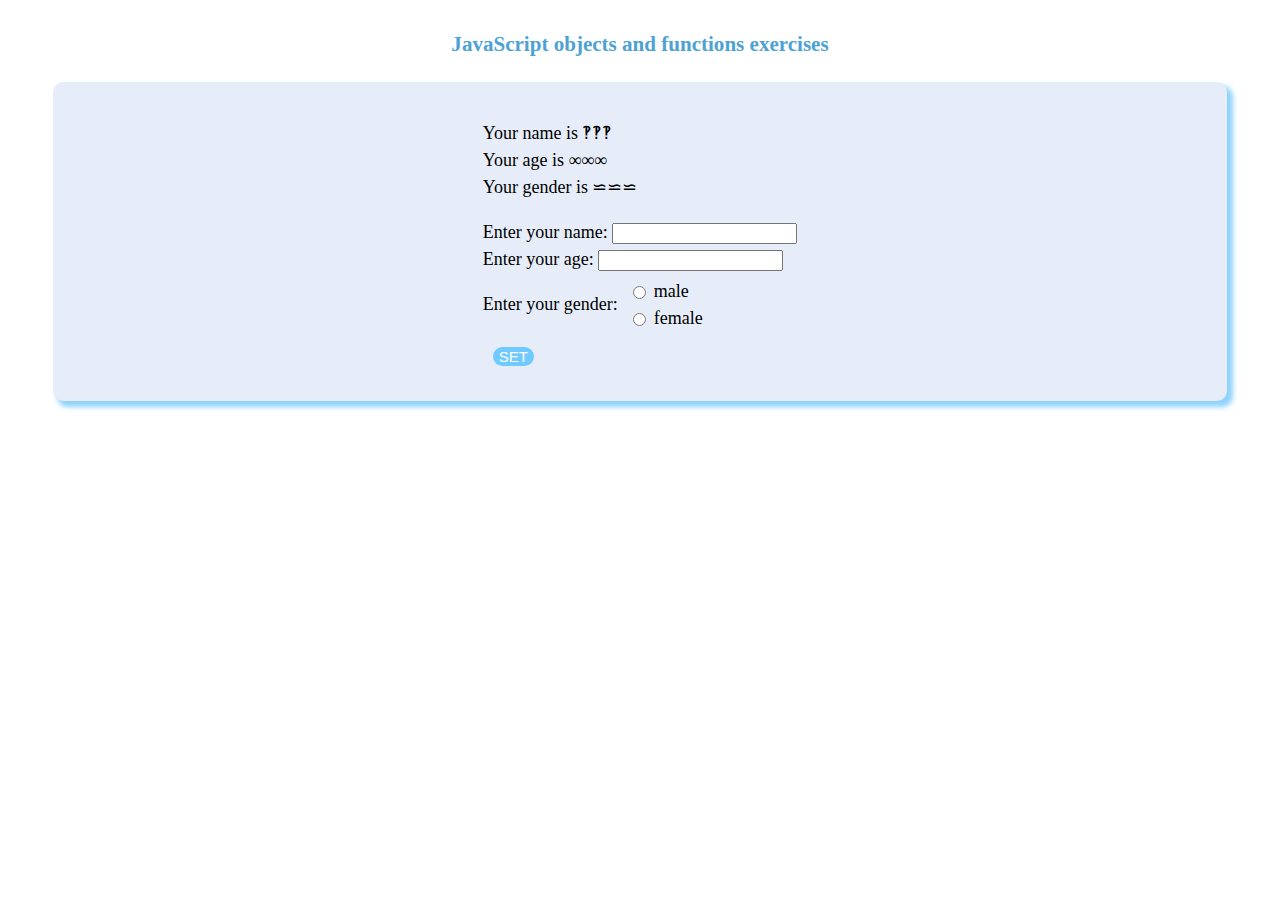
<file: JS_practice/index.html>
<!DOCTYPE html>
<html>
<head>
    <meta charset="UTF-8">
    <meta name="viewport" content="width=device-width, initial-scale=1.0">
    <title>javaScript practice 0319</title>
    <link rel="stylesheet" href="styles.css"> 
</head>
<body>

    <h3>JavaScript objects and functions exercises</h3>

    <div class="container">
    
    <div>    
    <p id="output">Your name is ‽‽‽<br>Your age is ∞∞∞<br>Your gender is ⋍⋍⋍</p>
    
    <label for="inputName">Enter your name: </label>
    <input type="text" id="inputName"><br>

    <label for="inputAge">Enter your age: </label>
    <input type="number" id="inputAge"><br>
    
    <div class="gender-container">
        <label for="inputGender">Enter your gender: </label>
        <div class="radio-group">
            <div class="radio-option">
                <input type="radio" id="male" name="inputGender">
                <label for="male">male</label>
            </div>
            <div class="radio-option">
                <input type="radio" id="female" name="inputGender">
                <label for="female">female</label>
            </div>
        </div>
    </div>

    <button onclick="setInfo()">SET</button>
    </div>

    </div>

    <script>
        let person = {
            name: "",
            age: "",
            gender: "",
            get fullInfo() {
                return `${this.name} ${this.age} ${this.gender}`;
            },
            set fullInfo(information) {
                this.name = information.name;
                this.age = information.age;
                this.gender = information.gender;
            }
        };

        function setInfo() {
            let newName = document.getElementById("inputName").value;
            let newAge = document.getElementById("inputAge").value;
            let genderOptions = document.getElementsByName("inputGender");
            let newGender = "";
            for (let option of genderOptions) {
                if (option.checked) {
                    newGender = option.labels[0].innerHTML;
                    break;
                }
            }

            let newFullInfo = {
                name: newName,
                age: newAge,
                gender: newGender
            };

            person.fullInfo = newFullInfo;

            document.getElementById("output").innerHTML = 
                            "Your name is " + person.name + ". <br>" 
                            + "Your age is " + person.age + ". <br>"      
                            + "Your gender is " + person.gender + ".";
        }
    </script>
</body>
</html>
</file>
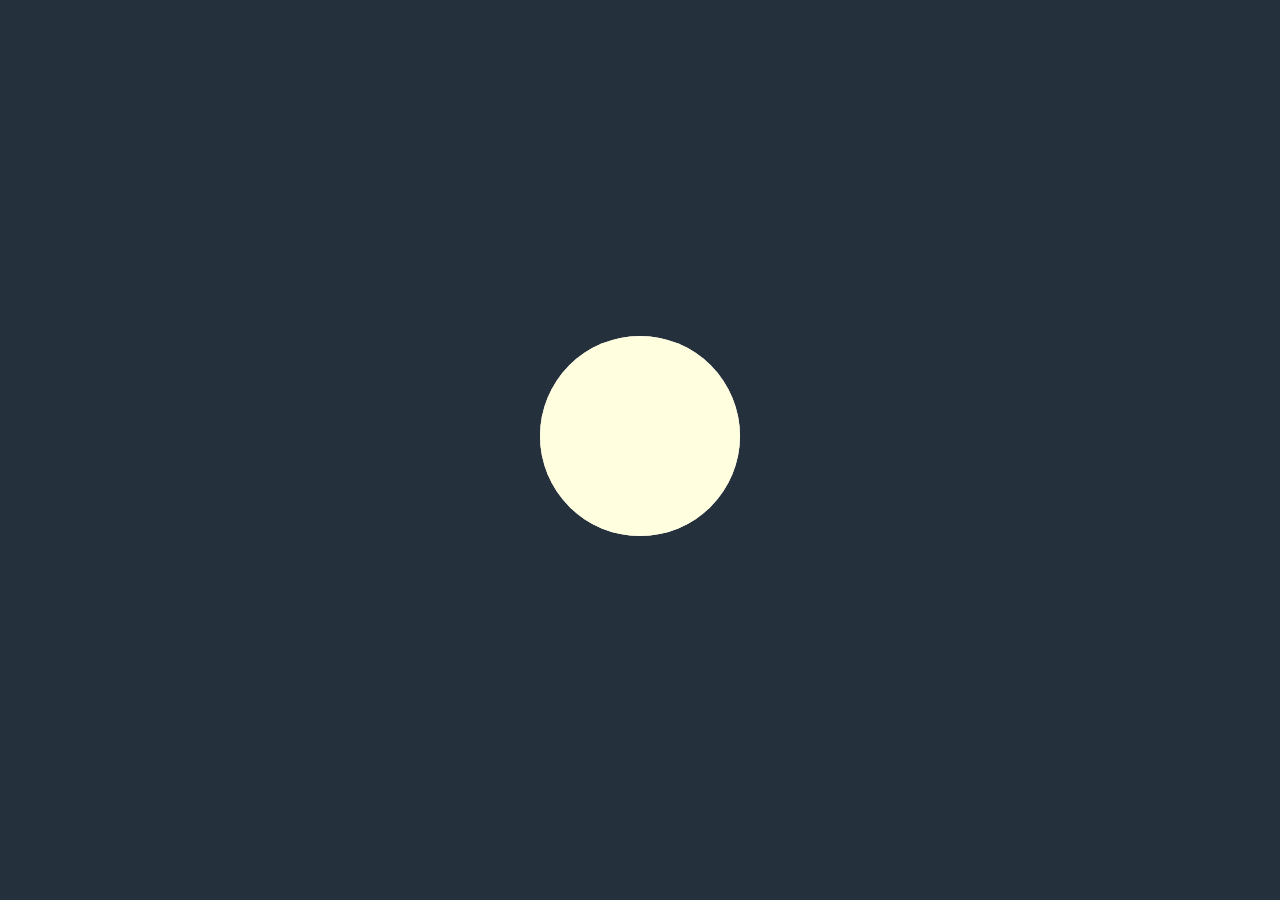
<file: animation/loading.html>
<!DOCTYPE htnl>
<html>
<head>
    <meta charset="UTF-8">
    <meta name="viewport" content="width=device-width, initial-scale=1.0">
    <title>downloading animation</title>
    <link rel="stylesheet" href="styles.css">
</head>
<body>
    
    <div class="circle circle1"></div>
    <div class="circle circle2"></div>
    <div class="circle circle3"></div>

    <div class="check_container">✔</div>
    
</body>
</html>
</file>
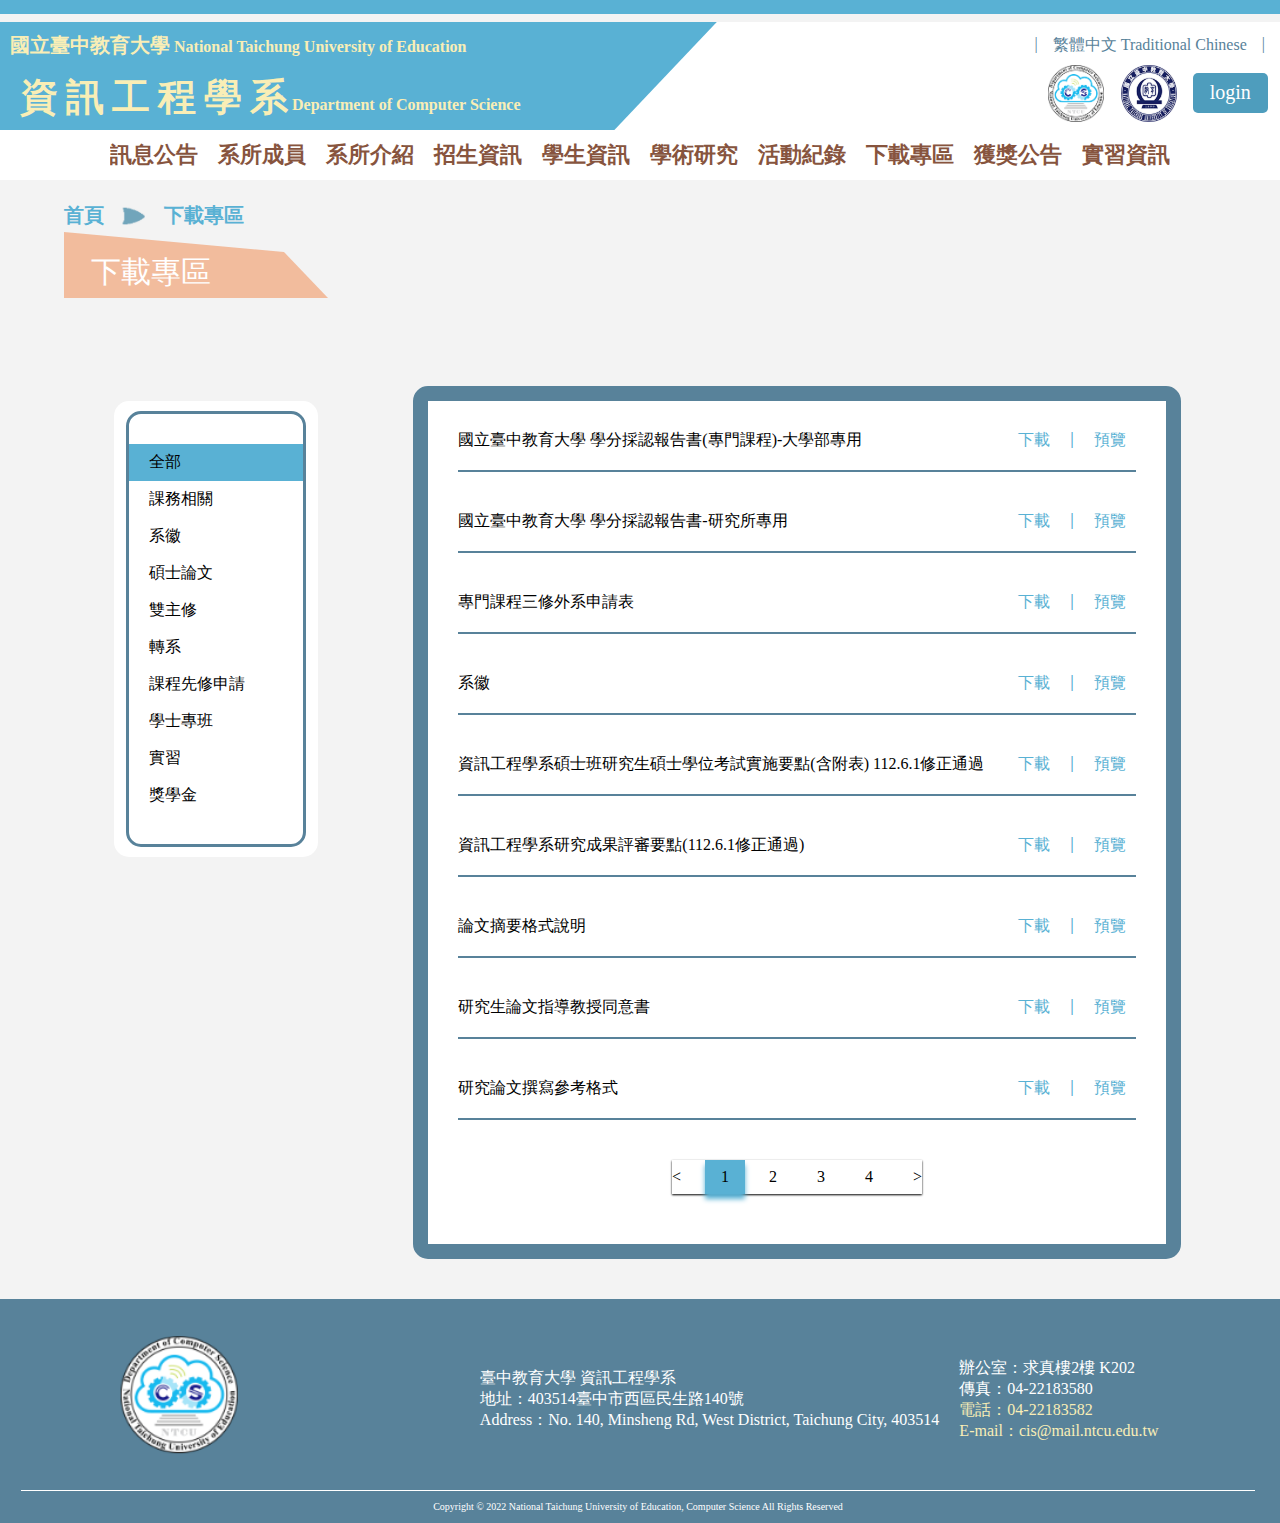
<file: CS_web/downloadArea.html>
<!DOCTYPE html>
<html>
<head>
    <meta charset="UTF-8">
    <meta name="viewport" content="width=device-width, initial-scale=1.0">
    <title>國立臺中教育大學-下載專區</title>
    <link rel="stylesheet" href="styles.css">
</head>
<body>
    <div class="top">阿阿阿</div>
    <header>
        <div class="choice">
            <div class="setting">
                <div class="school">
                    <p style="margin: 3px 0px; font-size: 20px;">國立臺中教育大學</p>
                    <p style="font-size: 16px; font-family: Trebuchet MS;">National Taichung University of Education</p>
                    <br>
                    <p style="margin: 0px -8px 0px 10px; font-size: 38px; letter-spacing: 8px;">資訊工程學系</p>
                    <p style="font-size: 16px; font-family: Trebuchet MS;">Department of Computer Science</p>
                </div>
            </div>
            <div class="language">
                <div class="space"></div>
                <div class="chinese">
                    <div>|</div>
                    <div>繁體中文 Traditional Chinese</div>
                    <div>|</div>
                </div>
                <div class="icon">
                        <img src="cs.png" alt="cs">
                        <img src="ntcu.png" alt="ntcu">
                        <div class="login">login</div>
                </div>
            </div>
        </div>
        <div class="page">
            <!-- <button class="scroll-left"> < </button> -->
            <div class="scroll-container">
            <div>訊息公告</div>
            <div>系所成員</div>
            <div>系所介紹</div>
            <div>招生資訊</div>
            <div>學生資訊</div>
            <div>學術研究</div>
            <div>活動紀錄</div>
            <div>下載專區</div>
            <div>獲獎公告</div>
            <div>實習資訊</div>
            </div>
            <!-- <button class="scroll-right"> > </button> -->
        </div>
    </header>

    <div class="container">
        <div class="above">
            <div class="location">
                <div>首頁</div>
                <div><img src="arrow.png" alt="arrow" style="width: 30px; height: auto; margin-top: 3px;"></div>
                <div>下載專區</div>
            </div>

            <div class="download">
                <svg>
                    <polygon points="0,0 220,20 264,66 0,66"></polygon>
                    <text x="27" y="50" class="text">下載專區</text>
                </svg>
            </div>
        </div>
        <div class="bottom">
            <aside>
                <div class="bookmark">
                    <div class="All">全部</div>
                    <div class="book">課務相關</div>
                    <div class="book">系徽</div>
                    <div class="book">碩士論文</div>
                    <div class="book">雙主修</div>
                    <div class="book">轉系</div>
                    <div class="book">課程先修申請</div>
                    <div class="book">學士專班</div>
                    <div class="book">實習</div>
                    <div class="book">獎學金</div>
                </div>
            </aside>

            <main>
                <div class="information">
                    <div class="line">
                        <div class="word">
                            <div>國立臺中教育大學 學分採認報告書(專門課程)-大學部專用</div>
                        </div>
                        <div class="file">
                            <div>下載</div>
                            <div>|</div>
                            <div>預覽</div>
                        </div>
                    </div>
                </div>
                
                <div class="information">
                    <div class="line">
                        <div class="word">
                            <div>國立臺中教育大學 學分採認報告書-研究所專用</div>
                        </div>
                        <div class="file">
                            <div>下載</div>
                            <div>|</div>
                            <div>預覽</div>
                        </div>
                    </div>
                </div>

                <div class="information">
                    <div class="line">
                        <div class="word">
                            <div>專門課程三修外系申請表</div>
                        </div>
                        <div class="file">
                            <div>下載</div>
                            <div>|</div>
                            <div>預覽</div>
                        </div>
                    </div>
                </div>

                <div class="information">
                    <div class="line">
                        <div class="word">
                            <div>系徽</div>
                        </div>
                        <div class="file">
                            <div>下載</div>
                            <div>|</div>
                            <div>預覽</div>
                        </div>
                    </div>
                </div>

                <div class="information">
                    <div class="line">
                        <div class="word">
                            <div>資訊工程學系碩士班研究生碩士學位考試實施要點(含附表) 112.6.1修正通過</div>
                        </div>
                        <div class="file">
                            <div>下載</div>
                            <div>|</div>
                            <div>預覽</div>
                        </div>
                    </div>
                </div>

                <div class="information">
                    <div class="line">
                        <div class="word">
                            <div>資訊工程學系研究成果評審要點(112.6.1修正通過)</div>
                        </div>
                        <div class="file">
                            <div>下載</div>
                            <div>|</div>
                            <div>預覽</div>
                        </div>
                    </div>
                </div>

                <div class="information">
                    <div class="line">
                        <div class="word">
                            <div>論文摘要格式說明</div>
                        </div>
                        <div class="file">
                            <div>下載</div>
                            <div>|</div>
                            <div>預覽</div>
                        </div>
                    </div>
                </div>

                <div class="information">
                    <div class="line">
                        <div class="word">
                            <div>研究生論文指導教授同意書</div>
                        </div>
                        <div class="file">
                            <div>下載</div>
                            <div>|</div>
                            <div>預覽</div>
                        </div>
                    </div>
                </div>

                <div class="information">
                    <div class="line">
                        <div class="word">
                            <div>研究論文撰寫參考格式</div>
                        </div>
                        <div class="file">
                            <div>下載</div>
                            <div>|</div>
                            <div>預覽</div>
                        </div>
                    </div>
                </div>

                <div class="change_page">
                    <div class="change"><</div>
                    <div class="change_one">1</div>
                    <div class="change">2</div>
                    <div class="change">3</div>
                    <div class="change">4</div>
                    <div class="change">></div>
                </div>
            </main>
        </div>
    </div>

    <footer>
        <div class="seperate">
            <div class="logo">
                <img src="ntcu-cs-logo.png" style="width: 150px;">
            </div>
            <div class="contact_information">
                <div class="address">
                    <div>臺中教育大學 資訊工程學系</div>
                    <div>地址：403514臺中市西區民生路140號</div>
                    <div>Address：No. 140, Minsheng Rd, West District, Taichung City, 403514</div>
                </div>
                <div class="contact">
                    <div>辦公室：求真樓2樓 K202</div>
                    <div>傳真：04-22183580</div>
                    <div class="color">電話：04-22183582</div>
                    <div class="color">E-mail：cis@mail.ntcu.edu.tw</div>
                </div>
            </div>
        </div>
        <div class="copyright">
            <p>Copyright © 2022 National Taichung University of Education, Computer Science All Rights Reserved</p>
        </div>
    </footer>
</body>
</html>
</file>
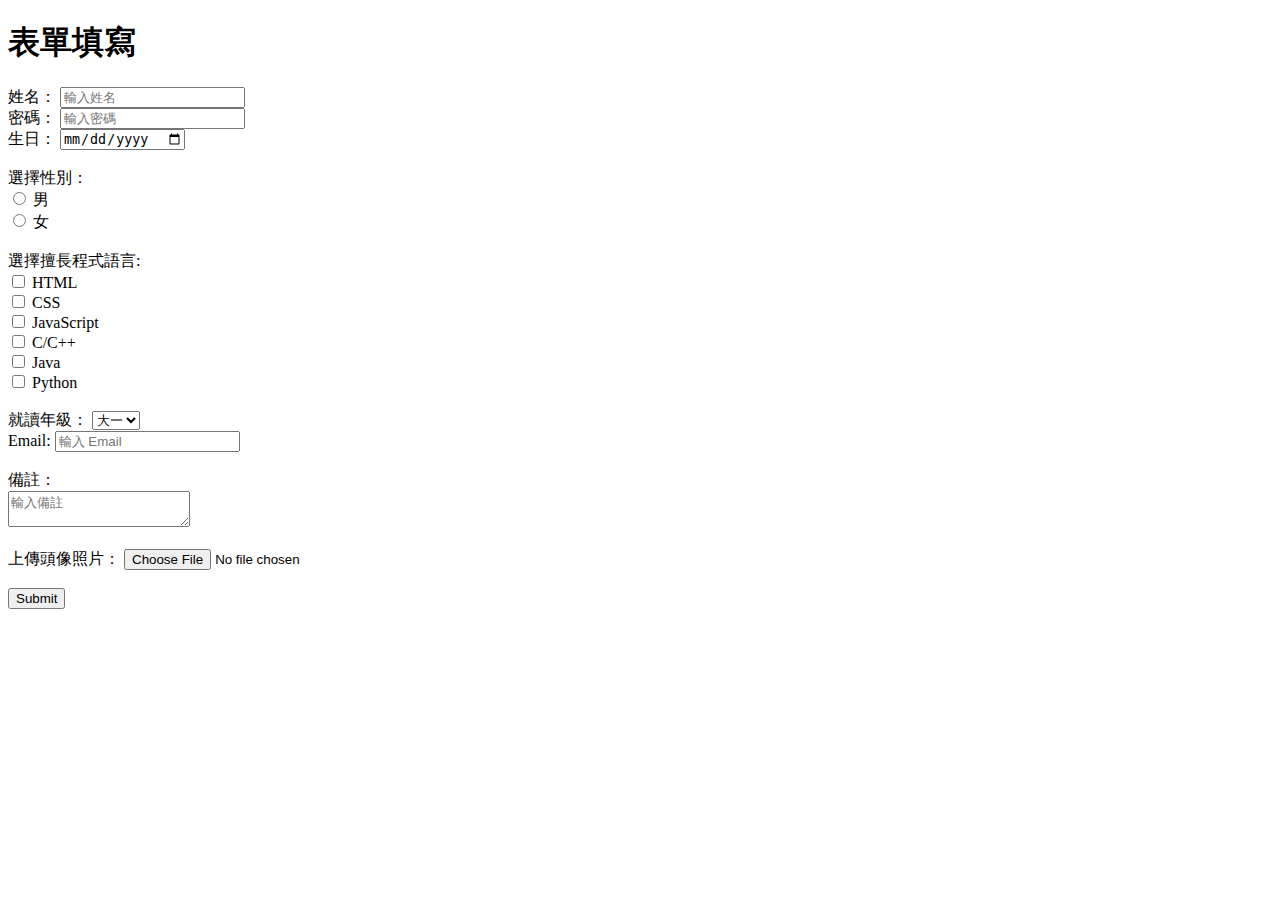
<file: html/form.html>
<!DOCTYPE html>
<html>
<head>
    <meta charset="UTF-8">
    <meta name="viewport" content="width=device-width, initial-scale=1.0">
    <title>Form</title>
</head>
<body>
    <h1>表單填寫</h1>
    <form>
        <label for="name">姓名：</label>
        <input type="text" id="name" name="name" placeholder="輸入姓名">
        <br>
        <label for="password">密碼：</label>
        <input type="password" id="password" name="password" placeholder="輸入密碼">
        <br>
        <label for="birthday">生日：</label>
        <input type="date" id="birthday" name="birthday">
        <br><br>
        <label for="your_sex">選擇性別：</label><br>
        <input type="radio" id="male" name="your_sex">
        <label for="male">男</label><br>
        <input type="radio" id="female" name="your_sex">
        <label for="female">女</label>
        <br><br>
        <label for="language">選擇擅長程式語言:</label><br>
        <input type="checkbox" id="HTML" name="language1">
        <label for="HTML">HTML</label><br>
        <input type="checkbox" id="CSS" name="language2">
        <label for="CSS">CSS</label><br>
        <input type="checkbox" id="JavaScript" name="language3">
        <label for="JavaScript">JavaScript</label><br>
        <input type="checkbox" id="C/C++" name="language4">
        <label for="C/C++">C/C++</label><br>
        <input type="checkbox" id="Java" name="language5">
        <label for="Java">Java</label><br>
        <input type="checkbox" id="Python" name="language6">
        <label for="Python">Python</label>
        <br><br>
        <label for="grade">就讀年級：</label>
        <select id="grade">
            <option value="freshman">大一</option>
            <option value="sophomore">大二</option>
            <option value="junior">大三</option>
            <option value="senior">大四</option>
        </select>
        <br>
        <label for="Email">Email:</label>
        <input type="email" id="Email" name="Email" placeholder="輸入 Email">
        <br><br>
        <label for="other">備註：</label><br>
        <textarea name="other" rows="2" cols="20" placeholder="輸入備註"></textarea>
        <br><br>
        <label for="graph">上傳頭像照片：</label>
        <input type="file" id="graph" name="graph">
        <br><br>
        <input type="submit" value="Submit">
    </form>
</body>
</html>
</file>
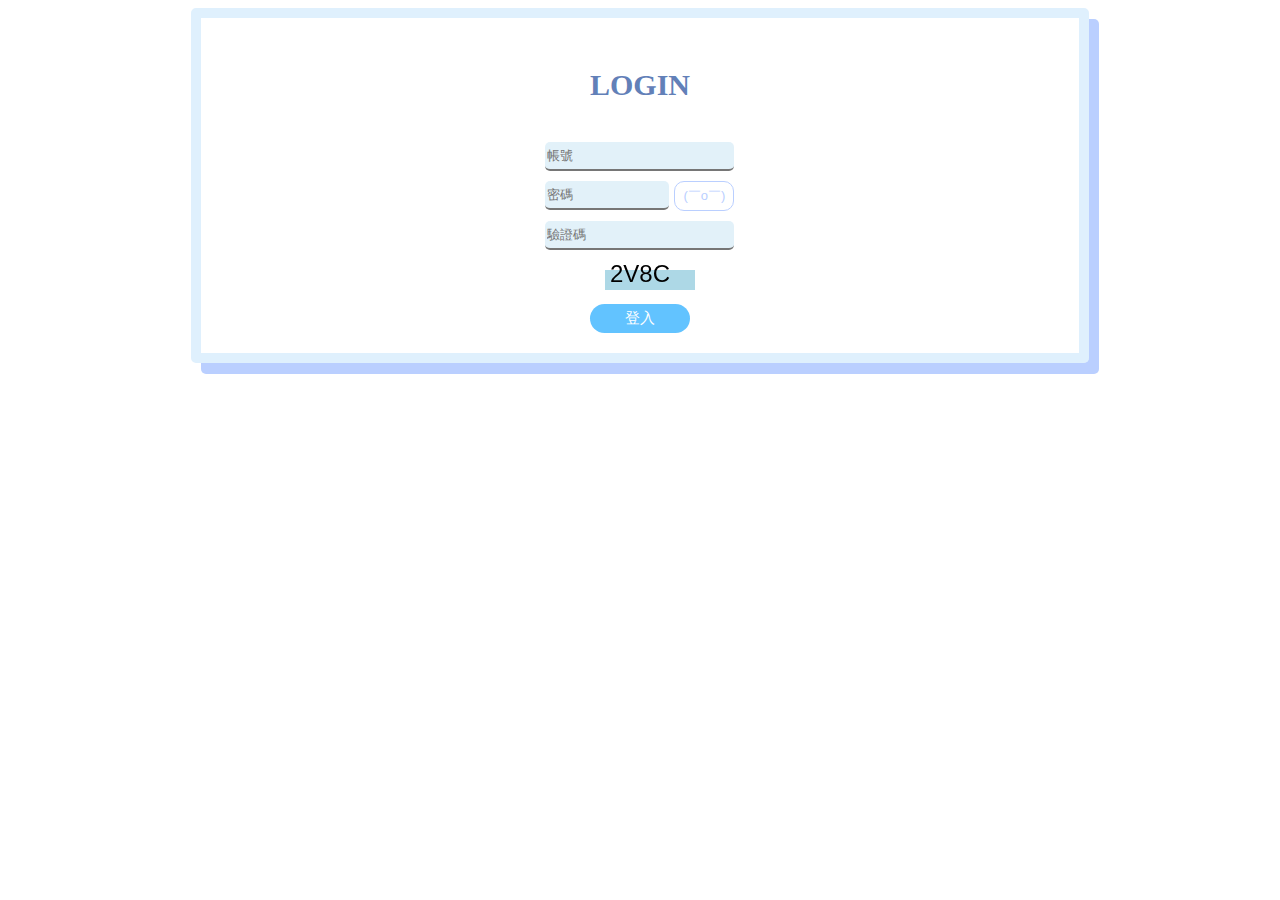
<file: login/login.html>
<!DOCTYPE html>
<html>
<head>
    <meta charset="UTF-8">
    <meta name="viewport" content="width=device-width, initial-scale=1.0">
    <title>login</title>
    <link rel="stylesheet" href="styles.css">
    <script src="login.js"></script>
</head>
<body>
    <div class="container">

        <p>LOGIN</p>
    
        <div>
            <input type="text" id="Account" placeholder="帳號">
        </div>

        <div class="password_container">
            <input type="password" id="Password" placeholder="密碼">
            <button onclick="showPW()" id="show_password">(￣o￣)</button>
        </div>

        <div class="captcha">
            <div>
                <input type="text" id="Captcha" placeholder="驗證碼">
            </div>
            <div>
                <canvas id="myCanvas" width='110' height='40' onclick="genNewCaptcha()"></canvas>
            </div>    
        </div>

        <button onclick="logIn()">登入</button>

    </div>    
</body>
</html>
</file>
<file: JS_practice/styles.css>
body {
    display: flex;
    justify-content: center;
    align-items: center;
    flex-wrap: wrap;
    font-size: large;
    line-height: 1.5;
}
h3 {
    color:rgb(78, 162, 211);
}
.container {
    width: 85%;
    background-color: rgb(230, 237, 248);
    padding: 20px 50px;
    border-radius: 10px;
    box-shadow: 5px 5px 5px 1px rgb(143, 211, 251);
    display: flex;
    justify-content: center;
    align-items: center;
}
.gender-container {
    margin-top: 5px;
    display: flex;
    align-items: center;
}
.radio-group {
    display: flex;
    flex-direction: column;
    margin-left: 10px;
}
.radio-option {
    display: flex;
    align-items: center;
    gap: 5px;
}
button {
    border-radius: 15px;
    border: 0px;
    background-color: rgb(111, 202, 255);
    color: #ffffff;
    font-size: 15px;
    margin: 15px 10px;
}
</file>
<file: animation/styles.css>
body {
    height: 95vh;
    background-color: rgb(36, 49, 60);
    display: flex;
    justify-content: center;
    align-items: center;
    position: relative;
}

.circle {
    position: absolute;
    width: 200px;
    height: 200px;
    border-radius: 50%;
}

.circle1 {
    background-color: lightcoral;
    animation: rotate1 3s linear infinite,
               ovalTransform1 3s ease-in-out infinite;
}

.circle2 {
    background-color: lightblue;
    animation: rotate2 3s linear infinite,
               ovalTransform2 3s ease-in-out infinite;
}

.circle3 {
    background-color: lightyellow;
    animation: scale 3s linear infinite;
}

@keyframes rotate1 {
    0% { transform: rotate(0deg); }
    100% { transform: rotate(360deg); }
}

@keyframes rotate2 {
    0% { transform: rotate(-15deg); }
    100% { transform: rotate(345deg); }
}

@keyframes scale {
    0%, 25% { transform: scale(0.5); }
    100% { transform: scale(1.2); }
}

@keyframes ovalTransform1 {
    0%, 75% { width: 200px; height: 200px; }
    25%, 50% { width: 200px; height: 100px; }
}

@keyframes ovalTransform2 {
    0%, 75% { width: 200px; height: 200px; }
    25%, 50% { width: 100px; height: 200px; }
}

.check_container {
    position: absolute;
    font-size: 60px;
    color: rgb(9, 14, 75);
    font-weight: bold;
    top: 50%;
    left: 50%;
    transform: translate(-50%, -50%);
    opacity: 0;
    animation: showCheck 3s ease-in-out infinite;
}

@keyframes showCheck {
    0%, 60% {
        opacity: 0;
    }
    80% {
        opacity: 0.5;
    }
    90%, 100% {
        opacity: 1; 
        font-size: 80px;
    }
}
</file>
<file: CS_web/styles.css>
body {
    background-color: #f3f3f3;
    margin: 0px;
    font-family: "Noto Sans TC";
}

.top {
    font-size: 10px;
    background-color: #59B1D4;
    color: #59B1D4;
}

header {
    height: 125px;
    margin: 8px 0px 0px;
    background-color: #ffffff;
}

.choice {
    display: flex;
    flex-wrap: nowrap;
    justify-content: space-between;
    align-items: center;
}

.setting {
    position: relative;
    width: 80%;
    display: flex;
    justify-content: space-between;
    background-color: #59B1D4;
    clip-path: polygon(0px 0px, 70% 0px, 60% 100%, 0px 100%); 
}

.school {
    color: #F9EEB6;
    font-weight: bold;
    padding: 0px 10px;
}

.school p {
    display: inline-block;
}

.language {
    padding-top: 5px;
    background-color: #ffffff;
}

.chinese {
    display: flex;
    justify-content: center;
    gap: 15px;
    color: #58829A;
    margin-right: 15px;
}

.icon {
    margin-top: 8px;
    display: flex;
    justify-content: center;
    align-items: center;
    gap: 15px;
}

.login {
    width: 75px;
    height: 40px;
    border-radius: 5px;
    background-color: #4E9DBD;
    text-align: center;
    line-height: 38px;
    color: #ffffff;
    font-size: 20px;
}

.page {
    display: flex;
    justify-content: space-around;
    background-color: #ffffff;
    padding: 8px;
}

.scroll-container {
    overflow-x: auto;
    white-space: nowrap; /* 讓內容不換行 */
    display: flex;
    flex-wrap: nowrap;
    scrollbar-width: none;
    gap: 20px;
    font-size: 22px;
    margin: 0px;
    padding: 2px 0px;
    color: #87543E;
    font-weight: bold;
}

/* button {
    cursor: pointer;
} */

.container {
    max-width: 100%;
    width: 90%;
    margin: 20px auto;
    padding: 20px;
}

.above {
    display: flex;
    flex-direction: column;
    justify-content: flex-start;
}

.location {
    font-size: 20px;
    white-space: nowrap;
    gap: 15px;
    display: inline-flex;
    color: #59B1D4;
    font-weight: bold;
    margin-top: 15px;
}

.download {
    display: block;
    white-space: nowrap;
    color: #ffffff;
    width: 264px;
    height: auto;
    fill: #f2bc9d;
}

.text {
    fill: #ffffff;
    font-size: 30px;
}

.bottom {
    display: flex;
    justify-content: space-around;
    align-items: flex-start;
    gap: 10px;
}

aside {
    font-size: 16px;
    border-radius: 15px;
    margin: 15px;
    padding: 10px 12px;
    background-color: #ffffff;
    width: 180px;
}

.bookmark {
    border-radius: 15px;
    border-style: solid;
    border-color: #58829A;
    padding: 30px 0px;
}

.book {
    padding: 8px 40px 8px 20px;
}

.All {
    background-color: #59B1D4;
    padding: 8px 40px 8px 20px;
}

main {
    max-width: 75%;
    border: 15px solid #58829A;
    font-size: 16px;
    border-radius: 15px;
    background-color: #ffffff;
}

.information {
    padding: 10px 30px;
}

.word {
    width: 550px;
}

.file {
    white-space: nowrap;
    gap: 20px;
    display: flex;
    justify-content: center;
    color: #59B1D4;
    font-weight: bold;
    float: right;
    font-weight: 550;
    padding: 5px 10px;
    margin: auto;         /*置中*/
}

.line {
    border-bottom: 2px solid #58829A;
    padding: 14px 0px;
    display: flex;
    justify-content: space-between;
    flex-wrap: wrap;
    align-items: center;
}

.change_page {
    display: flex;
    justify-content: center;
    white-space: nowrap;
    background-color: #ffffff;
    box-shadow: 0px 1px 2px;
    width: 250px;
    gap: 8px;        
    margin: auto;    
    margin-top: 30px;
    margin-bottom: 50px; 
}

.change {
    padding: 8px 16px;
    text-align: center;
    margin: 0px;
}

.change_one {
    padding: 8px 16px;
    background-color: #59B1D4;
    box-shadow: 0px 5px 5px #59B1D4;
    margin: 0px;
    text-align: center;
}

footer {
    background-color: #58829A;
    padding: 10px 10px 1px 1px;
    font-size: 16px;
    color: #ffffff;
}

.seperate { 
    display: flex;
    justify-content: space-between;
    padding: 20px 101.5px 5px;
}

.contact_information {
    display: flex;
    justify-content: space-between;
    flex-wrap: wrap;
    align-items: center;
}

.address {
    margin: 10px;
}

.contact {
    margin: 10px;
}

.color {
    color: #F9EEB6;
}

.copyright {
    color: #ffffff;
    font-size: 10px;
    text-align: center;
    margin: 15px 15px 0px 20px;
    border-top: 1px solid #ffffff;
}

@media (max-width: 1200px) {
    .setting {
        padding: 10px 0;
    }

    .school p:nth-child(2), .school p:nth-child(5) { 
        display: none;
    }

    .language {
        display: none;
    }

    .icon {
        flex-wrap: wrap;
        justify-content: center;
    }
}

@media (max-width: 700px) {
    .above {

    }

    .location {
        display: flex;
        flex-wrap: nowrap;
        gap: 10px;
    }

    .download {
        margin-top: 10px;
        text-align: center;
    }

    .bottom {
        flex-direction: column;
        align-items: center;
    }

    aside {
        width: 100%;
        text-align: center;
    }

    main {
        max-width: 100%;
        width: 90%;
    }

    .seperate {
        flex-direction: column;
        align-items: center;
        text-align: center;
    }
}
</file>
<file: login/styles.css>
body {
    display: flex;
    justify-content: center;
    align-items: center;
}

.container {
    width: 60%;
    display: flex;
    justify-content: center;
    align-items: center;
    flex-direction: column;
    gap: 10px;
    border-radius: 5px;
    border: 10px solid rgba(150, 205, 247, 0.3);
    box-shadow: 10px 11px rgb(186, 207, 255);
    padding: 20px 60px;
    text-align: center;
}

p {
    font-weight: bolder;
    font-size: 30px;
    color: #6280b8;
}

input {
    border-top: 0px;
    border-left: 0px;
    border-right: 0px;
    background-color: rgba(219, 237, 248, 0.8);
    width: 185px;
    height: 25px;
    border-radius: 5px;;
}

button {
    width: 100px;
    background-color: rgb(98, 195, 255);
    border: 0px;
    border-radius: 15px;
    padding: 5px;
    color: #ffffff;
    font-size: 15px;
}

#Password {
    width: 120px;
}

#show_password {
    width: 60px;
    background-color: #ffffff;
    color:rgb(186, 207, 255);
    border: 1px solid rgb(186, 207, 255);
    font-size: small;
    border-radius: 10px;
}

.password_container {
    display: flex;
    justify-content: center;
    gap: 5px;
}
</file>
